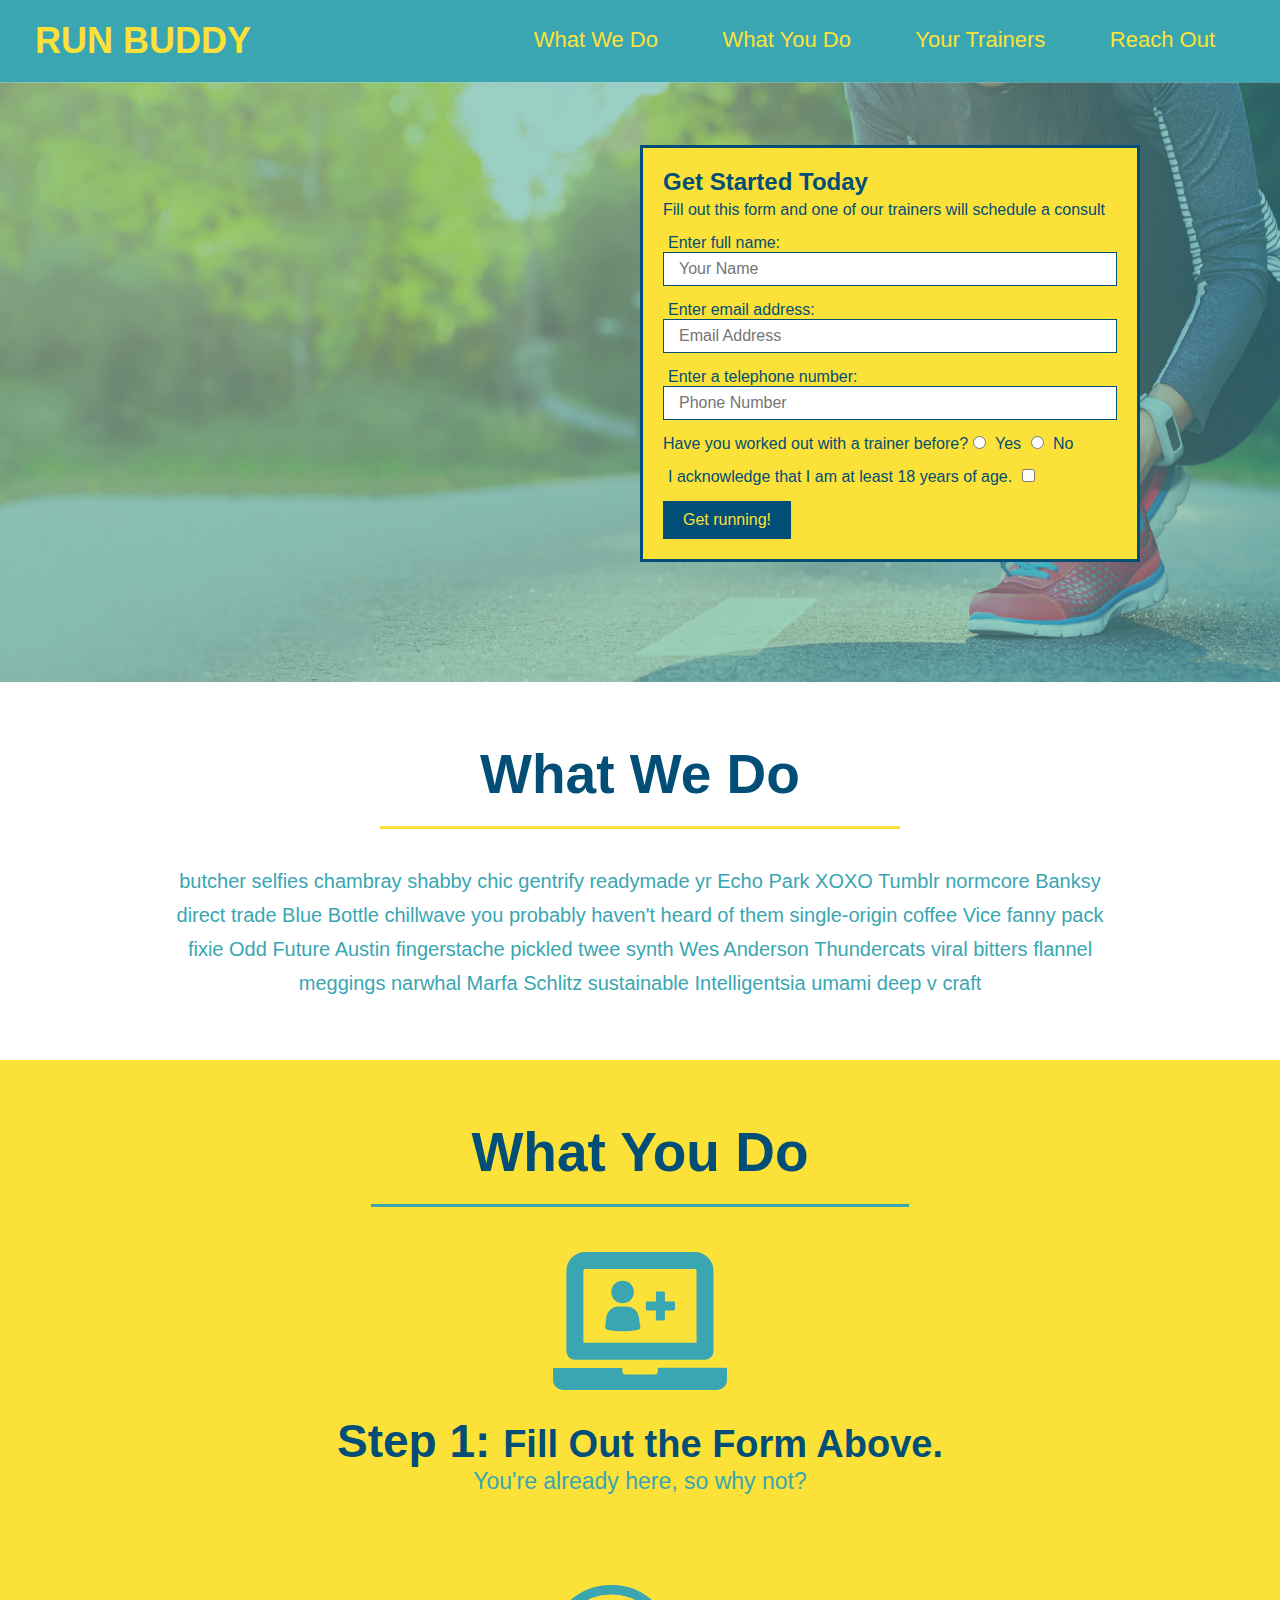
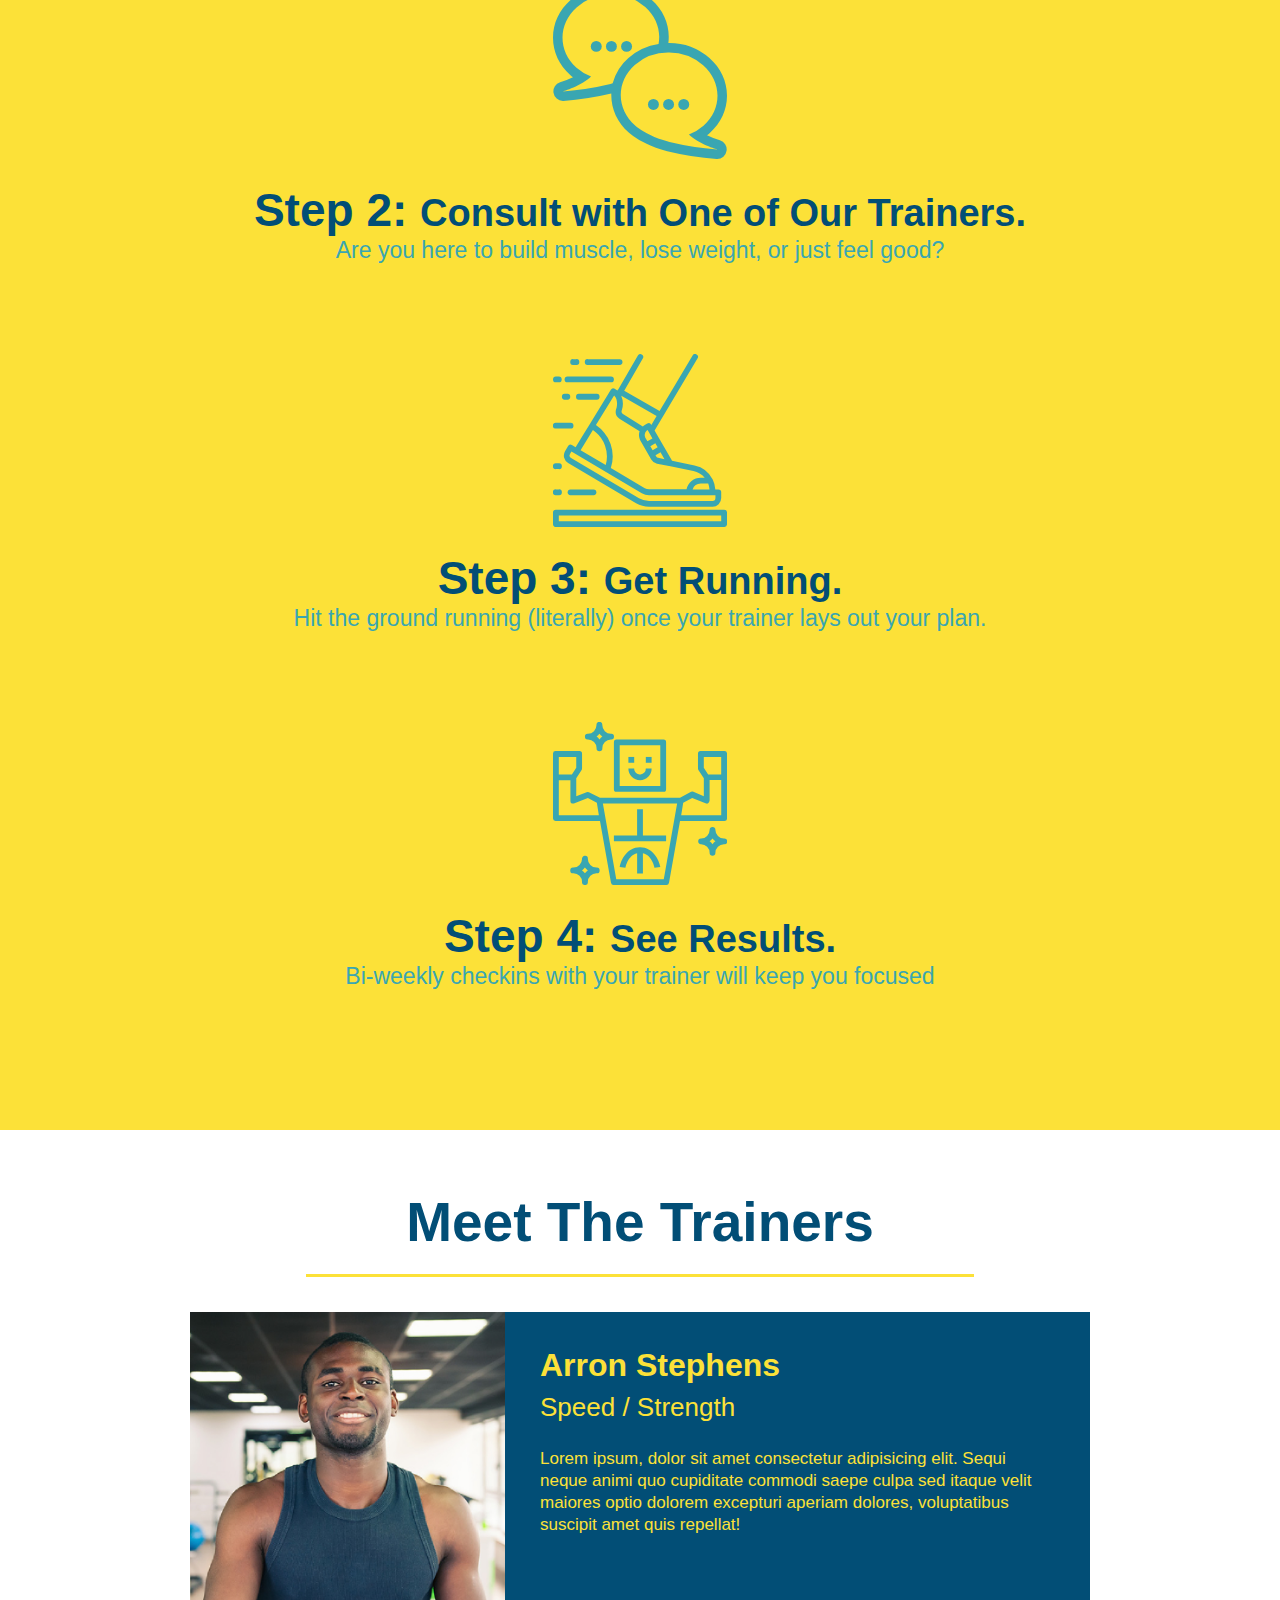
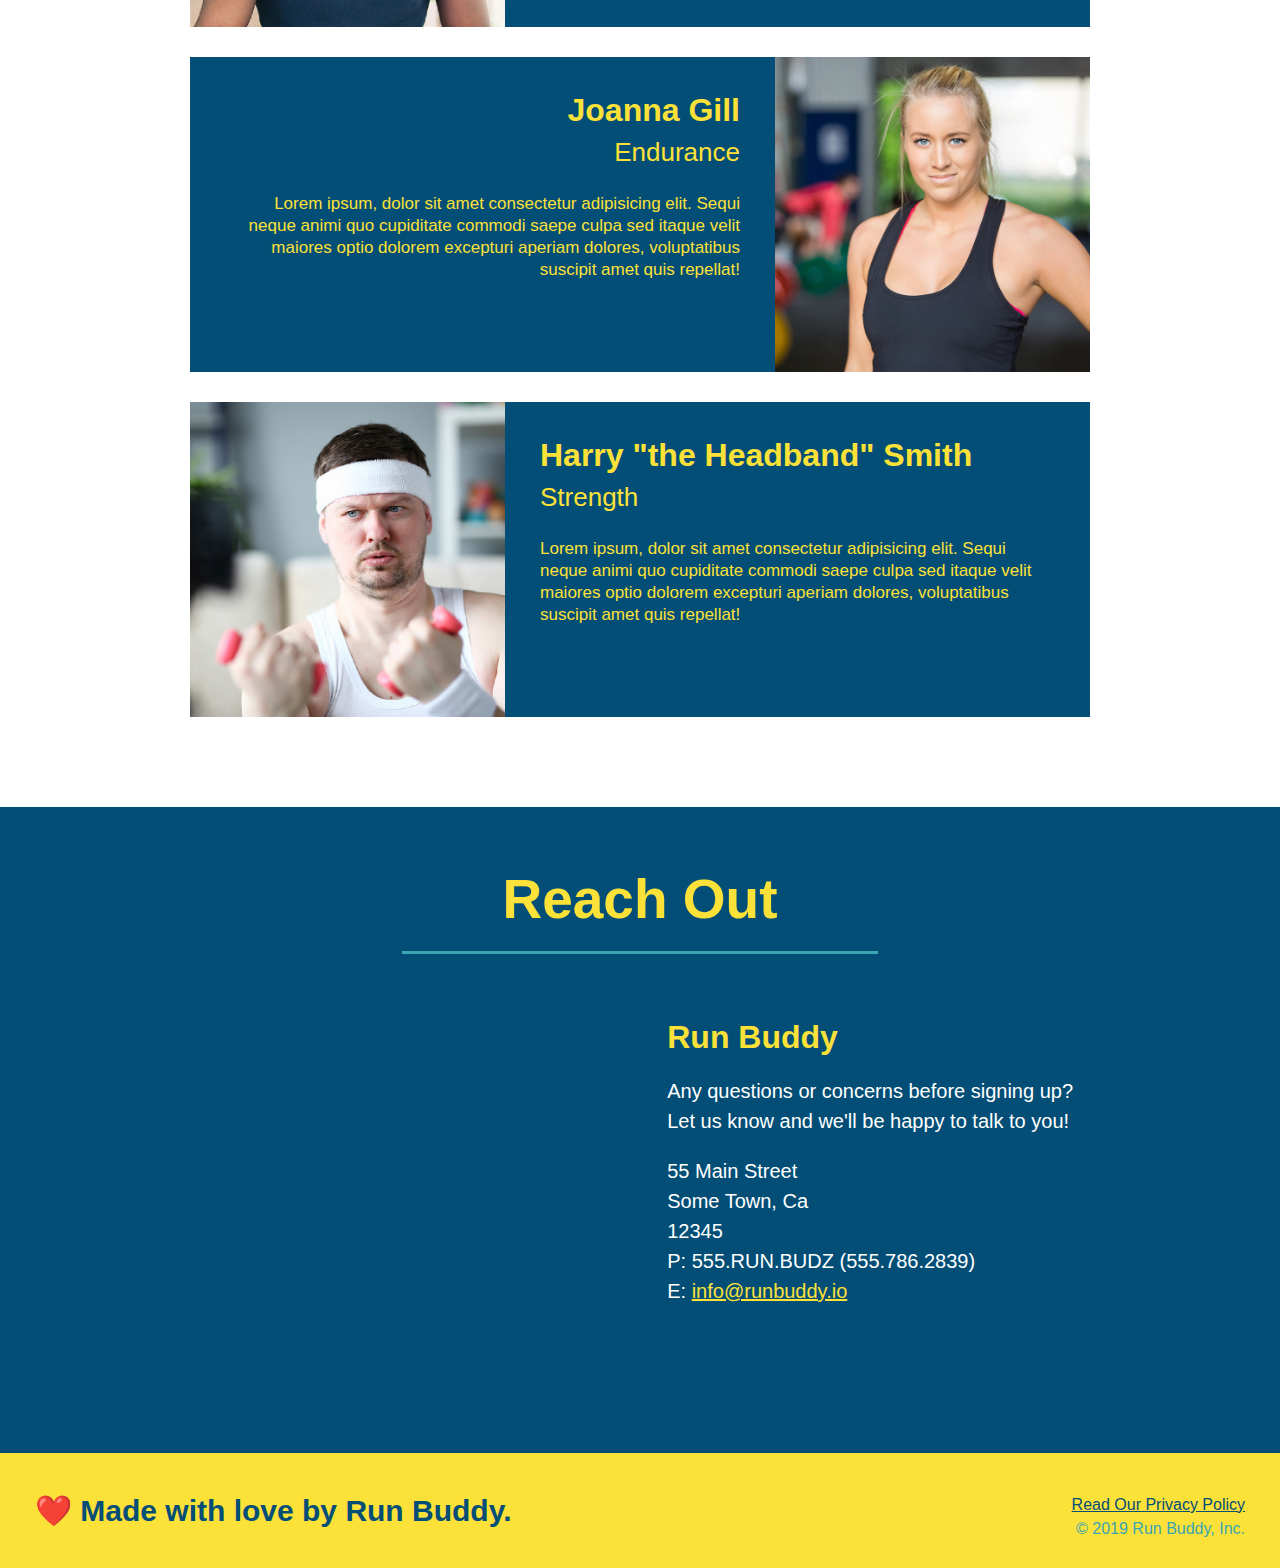
<file: index.html>
<!DOCTYPE html>
<html lang="en">

<head>
  <meta charset="UTF-8" />
  <title>Run Buddy</title>
  <link rel="stylesheet" href="./assets/css/style.css" />
</head>

<body>
  <!-- navigation -->
  <header>
    <h1>
      <a href="/">
        RUN BUDDY
      </a>
    </h1>
    <nav>
      <!-- Unordered list element -->
      <ul>
        <!-- List item element-->
        <li>
          <!-- Anchor element -->
          <a href="#what-we-do">What We Do</a>
        </li>
        <li>
          <a href="#what-you-do">What You Do</a>
        </li>
        <li>
          <a href="#your-trainers">Your Trainers</a>
        </li>
        <li>
          <a href="#reach-out">Reach Out</a>
        </li>
      </ul>
    </nav>
  </header>

  <!-- hero/jumbotron -->
  <section class="hero">
    <div class="hero-form">
      <h3>Get Started Today</h3>
      <p>Fill out this form and one of our trainers will schedule a consult</p>
      <form>
        <label for="name">Enter full name:</label>
        <input type="text" placeholder="Your Name" name="name" id="name" class="form-input" />
        <label for="email">Enter email address:</label>
        <input type="text" placeholder="Email Address" name="email" id="email" class="form-input" />
        <label for="phone">Enter a telephone number:</label>
        <input type="text" placeholder="Phone Number" name="phone" id="phone" class="form-input" />
        <p>
          Have you worked out with a trainer before?
          <input type="radio" name="trainer-confirm" id="trainer-yes" />
          <label for="trainer-yes">Yes</label>
          <input type="radio" name="trainer-confirm" id="trainer-no" />
          <label for="trainer-no">No</label>
        </p>
        <p>
          <label for="checkbox">
            I acknowledge that I am at least 18 years of age.
          </label>
          <input type="checkbox" name="checkpoint1" id="checkbox" />
        </p>
        <button type="submit">
          Get running!
        </button>
      </form>
    </div>
  </section>

  <!-- "what we do" section -->
  <section id="what-we-do" class="intro">
    <h2 class="section-title primary-border">What We Do</h2>
    <p>
      butcher selfies chambray shabby chic gentrify readymade yr Echo Park XOXO Tumblr normcore Banksy direct trade Blue
      Bottle chillwave you probably haven't heard of them single-origin coffee Vice fanny pack fixie Odd Future Austin
      fingerstache pickled twee synth Wes Anderson Thundercats viral bitters flannel meggings narwhal Marfa Schlitz
      sustainable Intelligentsia umami deep v craft
    </p>
  </section>

  <!-- "what you do" section -->
  <section id="what-you-do" class="steps">
    <h2 class="section-title secondary-border">What You Do</h2>

    <div>
      <img src="./assets/images/step-1.svg" alt="" />
      <h3>Step 1: <span>Fill Out the Form Above.</span></h3>
      <p>You're already here, so why not?</p>
    </div>

    <div>
      <img src="./assets/images/step-2.svg" alt="" />
      <h3>Step 2: <span>Consult with One of Our Trainers.</span></h3>
      <p>Are you here to build muscle, lose weight, or just feel good?</p>
    </div>

    <div>
      <img src="./assets/images/step-3.svg" alt="" />
      <h3>Step 3: <span>Get Running.</span></h3>
      <p>Hit the ground running (literally) once your trainer lays out your plan.</p>
    </div>

    <div>
      <img src="./assets/images/step-4.svg" alt="" />
      <h3>Step 4: <span>See Results.</span></h3>
      <p>Bi-weekly checkins with your trainer will keep you focused</p>
    </div>
  </section>

  <!-- "meet the trainers" section -->
  <section id="your-trainers" class="trainers">
    <h2 class="section-title primary-border">Meet The Trainers</h2>
    <article class="trainer">
      <img src="./assets/images/trainer-1.jpg" alt="Arron Stephens in his workout clothes, ready to pump iron" />
      <div class="trainer-bio text-left">
        <h3>Arron Stephens</h3>
        <h4>Speed / Strength</h4>
        <p>
          Lorem ipsum, dolor sit amet consectetur adipisicing elit. Sequi neque animi quo cupiditate commodi saepe culpa
          sed
          itaque velit maiores optio dolorem excepturi aperiam dolores, voluptatibus suscipit amet quis repellat!
        </p>
      </div>
    </article>

    <!-- second trainer bio -->
    <article class="trainer">
      <div class="trainer-bio text-right">
        <h3>Joanna Gill</h3>
        <h4>Endurance</h4>
        <p>
          Lorem ipsum, dolor sit amet consectetur adipisicing elit. Sequi neque animi quo cupiditate commodi saepe culpa
          sed
          itaque velit maiores optio dolorem excepturi aperiam dolores, voluptatibus suscipit amet quis repellat!
        </p>
      </div>
      <img src="./assets/images/trainer-2.jpg" alt="Joanna Gill cooling off after a workout" />
    </article>

    <!-- third trainer bio -->
    <article class="trainer">
      <img src="./assets/images/trainer-3.jpg"
        alt="Harry Smith wearing a headband and lifting comically small pink weights" />
      <div class="trainer-bio text-left">
        <h3>Harry "the Headband" Smith</h3>
        <h4>Strength</h4>
        <p>
          Lorem ipsum, dolor sit amet consectetur adipisicing elit. Sequi neque animi quo cupiditate commodi saepe culpa
          sed
          itaque velit maiores optio dolorem excepturi aperiam dolores, voluptatibus suscipit amet quis repellat!
        </p>
      </div>
    </article>
  </section>

  <!-- "reach out" section -->
  <section id="reach-out" class="contact">
    <h2 class="section-title secondary-border">Reach Out</h2>
    <div class="contact-info">
      <iframe 
        src="https://www.google.com/maps/embed?pb=!1m18!1m12!1m3!1d3147.1079747227936!2d-120.42364418397035!3d37.92790791110593!2m3!1f0!2f0!3f0!3m2!1i1024!2i768!4f13.1!3m3!1m2!1s0x8090c49129b6ac57%3A0xb56c7eb95a2cd8bd!2sMain%20St%2C%20California%2095327!5e0!3m2!1sen!2sus!4v1616426329495!5m2!1sen!2sus"
        style="border:0;" 
        allowfullscreen=""
        loading="lazy">
      </iframe>
      <div>
        <h3>Run Buddy</h3>
        <p>
          Any questions or concerns before signing up?
          <br />
          Let us know and we'll be happy to talk to you!
        </p>
        <address>
          55 Main Street <br />
          Some Town, Ca <br />
          12345<br />
          P: 555.RUN.BUDZ (555.786.2839)<br />
          E: <a href="mailto:info@runbuddy.io">info@runbuddy.io</a>
        </address>
      </div>
    </div>
  </section>

  <!-- footer -->
  <footer>
    <h2>❤️ Made with love by Run Buddy.</h2>
    <div>
      <a href="./privacy-policy.html">Read Our Privacy Policy</a><br />
      &copy; 2019 Run Buddy, Inc.
    </div>
  </footer>
</body>

</html>
</file>
<file: assets/css/style.css>
* {
  margin: 0;
  padding: 0;
  box-sizing: border-box;
}

body {
  /* more on this crazy alphanumerical value in a minute! */
  color: #39a6b2;
  font-family: Helvetica, Arial, sans-serif;
}

/* apply styles to <header> */
header {
  padding: 20px 35px;
  background-color: #39a6b2;
}

header h1 {
  font-weight: bold;
  font-size: 36px;
  color: #fce138;
  margin: 0;
  display: inline;
}
header a {
  text-decoration: none;
  color: #fce138;
}

header nav {
  float: right;
  margin: 7px 0;
}

header nav ul li {
  display: inline;
}

header nav ul li a {
  margin: 0 30px;
  font-weight: lighter;
  font-size: 22px;
}

footer {
  background: #fce138;
  width: 100%;
  padding: 40px 35px;
}

footer h2 {
  display: inline;
  color: #024e76;
  font-size: 30px;
  margin: 0;
}

footer div {
  float: right;
  line-height: 1.5;
  text-align: right;
}

footer a {
  color: #024e76;
}

section {
  padding: 60px;
}

/* Hero Style Start */
.hero {
  background-image: url('../images/hero-bg.jpg');
  height: 600px;
  background-size: cover;
  background-position: center;
  position: relative;
}
/* Hero Style End */

.hero-form {
  border: 3px solid #024e76;
  background-color: #fce138;
  padding: 20px;
  width: 500px;
  color: #024e76;
  position: absolute;
  bottom: 120px;
  right: 140px;
}

.hero-form h3 {
  font-size: 24px;
  margin: 0;
}
.hero-form p {
  margin: 5px 0 15px 0;
}

.form-input {
  border: 1px solid #024e76;
  display: block;
  padding: 7px 15px;
  font-size: 16px;
  color: #024e76;
  width: 100%;
  margin-bottom: 15px;
}

.hero-form label {
  margin: 0 5px;
}

.hero-form button {
  color: #fce138;
  background-color: #024e76;
  border: none;
  padding: 10px 20px;
  font-size: 16px;
}

.intro {
  text-align: center;
}

.intro p {
  line-height: 1.7;
  color: #39a6b2;
  width: 80%;
  font-size: 20px;
  margin: 0 auto;
}

.steps {
  text-align: center;
  background: #fce138;
}

.steps div {
  margin-bottom: 80px;
}

.steps img {
  width: 15%;
  margin: 10px 0;
}

.steps h3 {
  color: #024e76;
  font-size: 46px;
  margin-top: 10px;
}

.steps p {
  color: #39a6b2;
  font-size: 23px;
}

.steps span {
  font-size: 38px;
}

.section-title {
  font-size: 55px;
  color: #024e76;
  margin-bottom: 35px;
  padding: 0 100px 20px 100px;
  display: inline-block;
  border-bottom: 3px solid;
}

.primary-border {
  border-color: #fce138;
}

.secondary-border {
  border-color: #39a6b2;
}

.trainers {
  text-align: center;
}

.trainer {
  width: 900px;
  margin: 0 auto 30px auto;
  background: #024e76;
  color: #fce138;
  overflow: auto;
}

.trainer img {
  width: 35%;
  float: left;
}

.trainer-bio {
  padding: 35px;
  float: left;
  width: 65%;
}

.trainer-bio h3 {
  font-size: 32px;
  margin-bottom: 8px;
}

.trainer-bio h4 {
  font-weight: lighter;
  font-size: 26px;
  margin-bottom: 25px;
}

.trainer-bio p {
  font-size: 17px;
  line-height: 1.3;
}

.text-left {
  text-align: left;
}

.text-right {
  text-align: right;
}

/* REACH OUT STYLES START */
.contact {
  text-align: center;
  background: #024e76;
}

.contact h2 {
  color: #fce138;
}

.contact-info iframe {
  width: 400px;
  height: 400px;
}

.contact-info div {
  width: 410px;
  display: inline-block;
  vertical-align: top;
  text-align: left;
  margin: 30px 0 0 60px;
  color: white;
}

.contact-info h3 {
  color: #fce138;
  font-size: 32px;
}

.contact-info p,
.contact-info address {
  margin: 20px 0;
  line-height: 1.5;
  font-size: 20px;
  font-style: normal;
}

.contact-info a {
  color: #fce138;
}

/* REACH OUT STYLES END */
</file>
